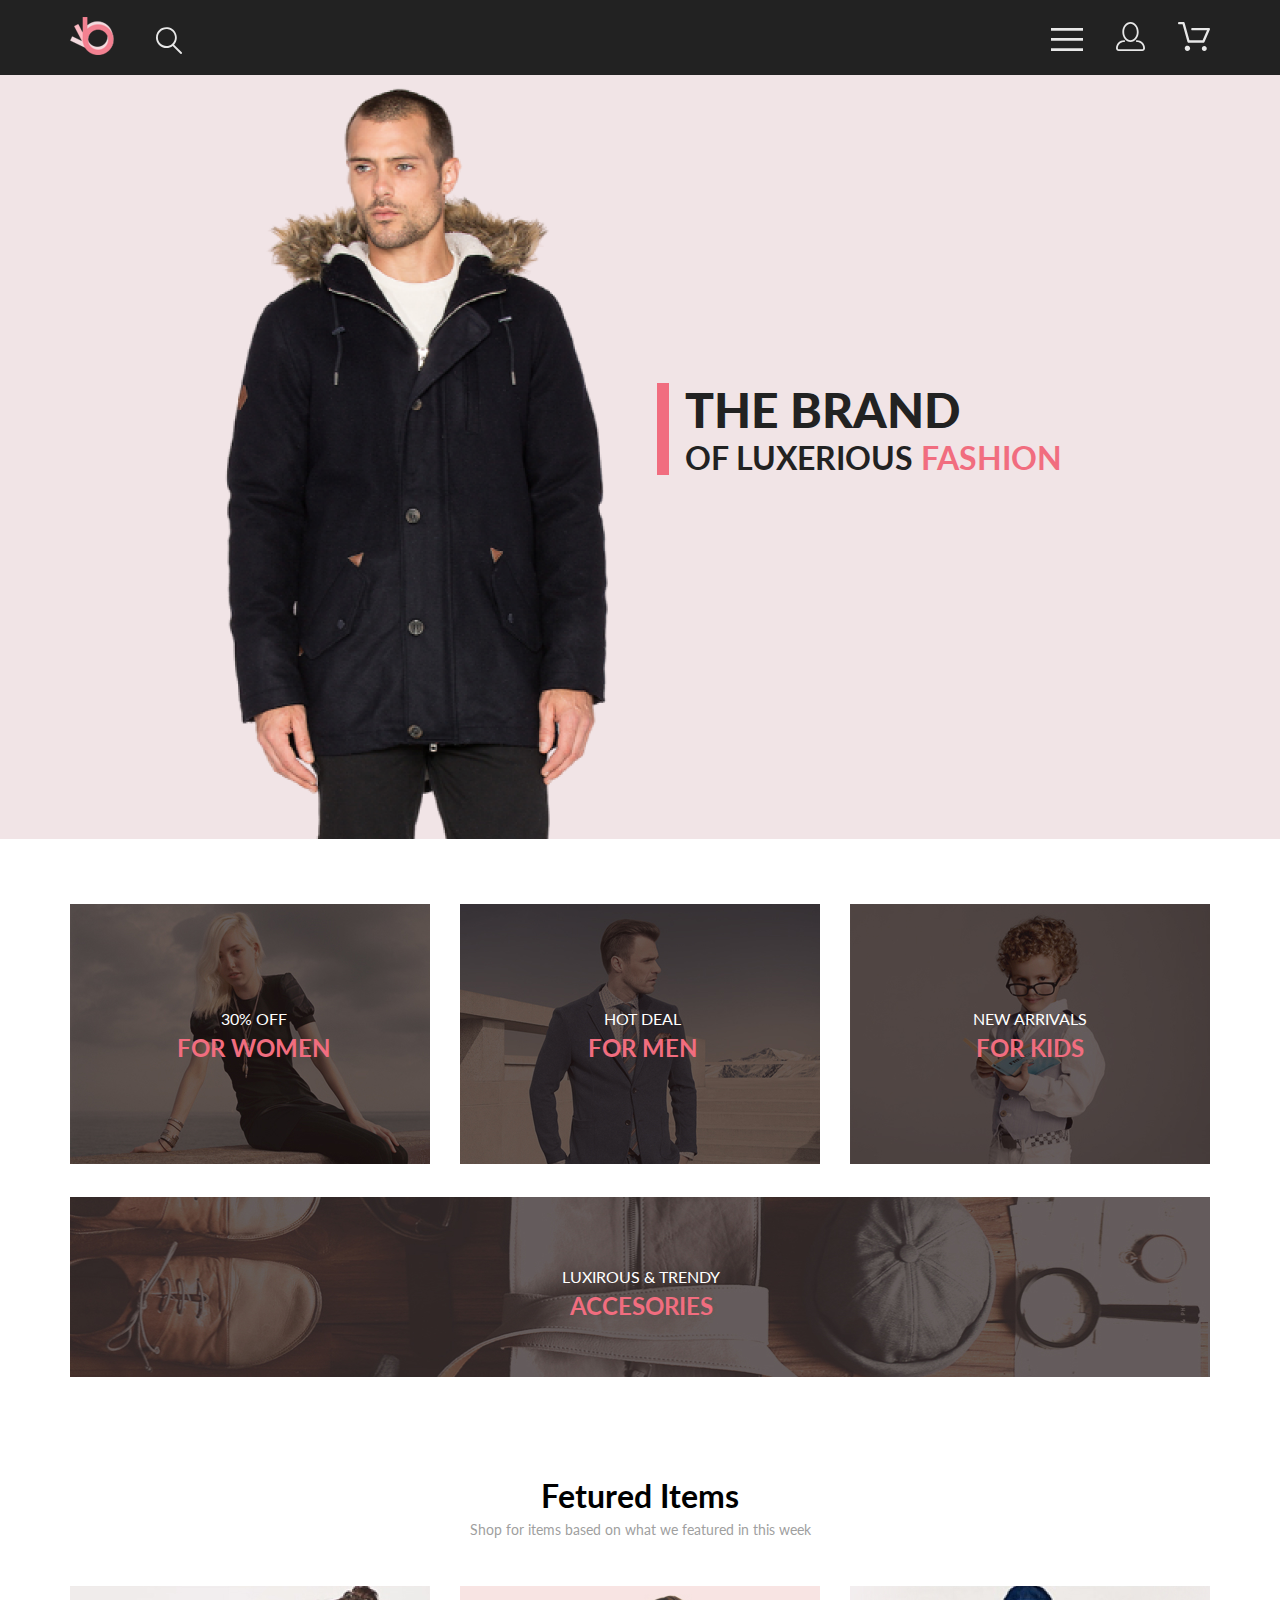
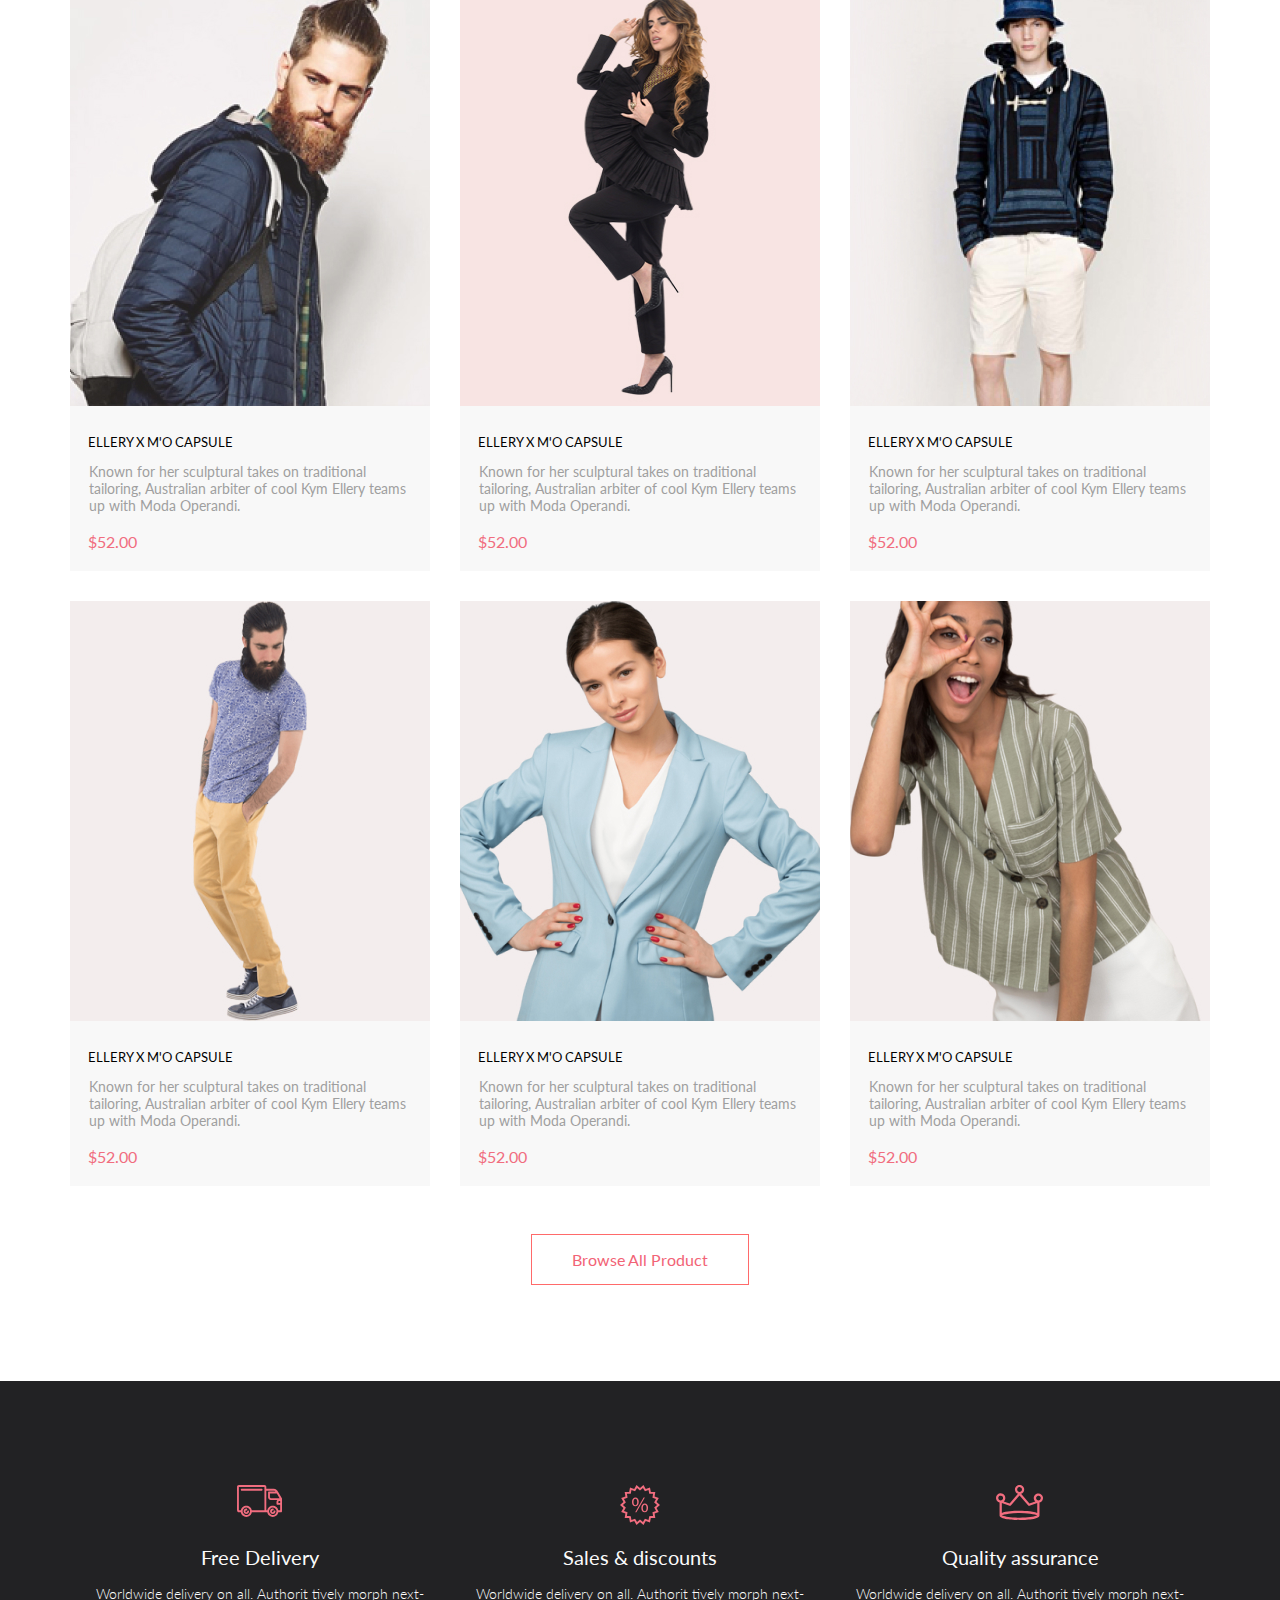
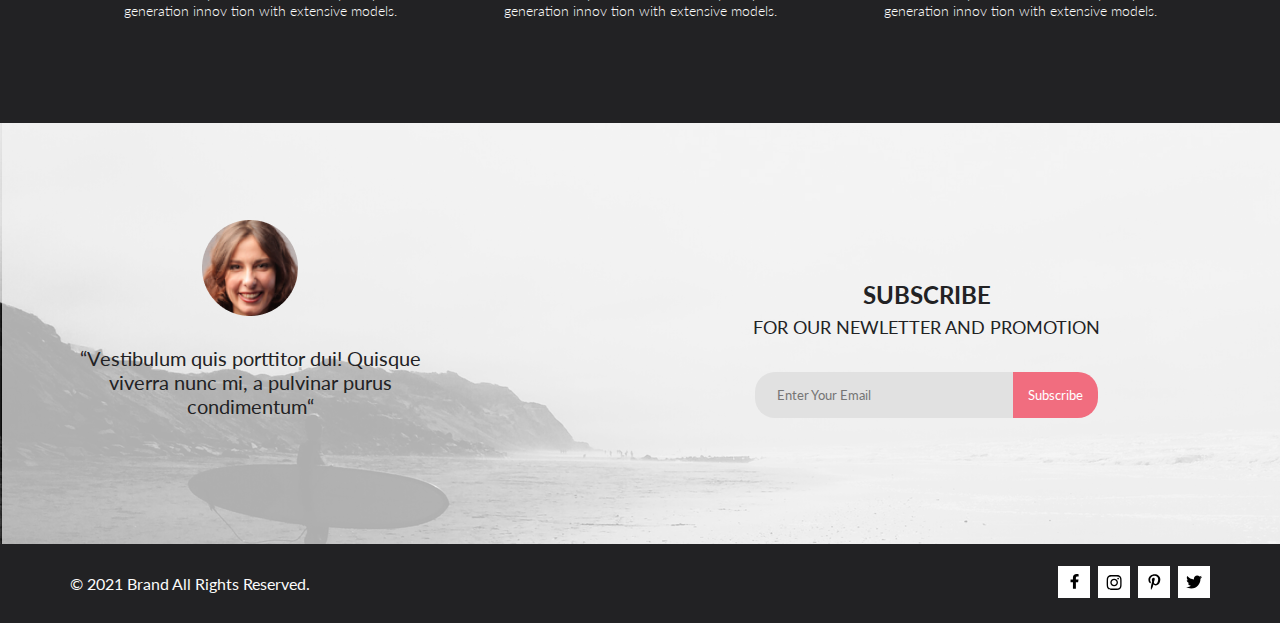
<file: index.html>
<!DOCTYPE html>
<html lang="en">
  <head>
    <meta charset="UTF-8" />
    <meta http-equiv="X-UA-Compatible" content="IE=edge" />
    <meta name="viewport" content="width=device-width, initial-scale=1.0" />
    <link rel="preconnect" href="https://fonts.googleapis.com" />
    <link rel="preconnect" href="https://fonts.gstatic.com" crossorigin />
    <link
      href="https://fonts.googleapis.com/css2?family=Lato:ital,wght@0,300;0,400;0,700;0,900;1,300;1,400;1,700;1,900&display=swap"
      rel="stylesheet"
    />
    <link rel="stylesheet" href="css/style.css" />
    <title>Shop</title>
  </head>
  <body>
    <div class="header">
      <nav class="menu">
        <div class="menu__body">
          <div class="menu__icons-group">
            <a href="" class="menu__left-link link"
              ><img src="img/header/icon-01.svg" alt="logo: home" /></a
            ><a href="" class="menu__left-link link"
              ><img src="img/header/icon-02.svg" alt="icon: search"
            /></a>
          </div>
          <div class="menu__icons-group">
            <a href="#" class="menu__right-link link">
              <img src="img/header/icon-03.svg" alt="icon: menu" />
            </a>
            <a href="#" class="menu__right-link link">
              <img src="img/header/icon-04.svg" alt="icon: profile" />
            </a>
            <a href="#" class="menu__right-link link">
              <img src="img/header/icon-05.svg" alt="icon: bucket" />
            </a>
          </div>
        </div>
      </nav>
      <div class="header__main">
        <div class="header__name">
          <img src="img/header/vertical-line.svg" alt="pink verical line" />
          <h1 class="header__title">
            <span class="header__title_first-line">THE BRAND</span> <br />
            OF LUXERIOUS
            <span class="header__title_pink-word">FASHION</span>
          </h1>
        </div>
      </div>
    </div>
    <div class="categories">
      <div class="categories__body">
        <div class="categories__cards-box">
          <div class="categories__card">
            <img
              src="img/categories/01.jpg"
              alt="for women"
              class="categories__img"
            />
            <a href="#" class="categories__title categories__title_for-women">
              30% OFF <br />
              <span class="categories__title_pink-words">FOR WOMEN</span>
            </a>
          </div>
          <div class="categories__card">
            <img
              src="img/categories/02.jpg"
              alt="foe men"
              class="categories__img"
            />
            <a href="#" class="categories__title">
              HOT DEAL <br />
              <span class="categories__title_pink-words">FOR MEN</span>
            </a>
          </div>
          <div class="categories__card">
            <img
              src="img/categories/03.jpg"
              alt="for kids"
              class="categories__img"
            />
            <a href="#" class="categories__title">
              NEW ARRIVALS <br />
              <span class="categories__title_pink-words">FOR KIDS</span>
            </a>
          </div>
        </div>
        <div class="categories__card">
          <img
            src="img/categories/04.jpg"
            alt="accesories"
            class="categories__img"
          />
          <a href="#" class="categories__title categories__title_accesories">
            LUXIROUS & TRENDY <br />
            <span class="categories__title_pink-words">ACCESORIES</span>
          </a>
        </div>
      </div>
    </div>
    <div class="featured-items">
      <div class="featured-items__body">
        <h1 class="featured-items__title">Fetured Items</h1>
        <p class="featured-items__text text">
          Shop for items based on what we featured in this week
        </p>
        <div class="products">
          <a href="#" class="products__card link">
            <img src="img/featured-items/01.jpg" alt="product photo" />
            <h4 class="products__title">ELLERY X M'O CAPSULE</h4>
            <p class="products__text text">
              Known for her sculptural takes on traditional tailoring,
              Australian arbiter of cool Kym Ellery teams up with Moda Operandi.
            </p>
            <p class="products__price">$52.00</p>
          </a>
          <a href="#" class="products__card link">
            <img src="img/featured-items/02.jpg" alt="product photo" />
            <h4 class="products__title">ELLERY X M'O CAPSULE</h4>
            <p class="products__text text">
              Known for her sculptural takes on traditional tailoring,
              Australian arbiter of cool Kym Ellery teams up with Moda Operandi.
            </p>
            <p class="products__price">$52.00</p>
          </a>
          <a href="#" class="products__card link">
            <img src="img/featured-items/03.jpg" alt="product photo" />
            <h4 class="products__title">ELLERY X M'O CAPSULE</h4>
            <p class="products__text text">
              Known for her sculptural takes on traditional tailoring,
              Australian arbiter of cool Kym Ellery teams up with Moda Operandi.
            </p>
            <p class="products__price">$52.00</p>
          </a>
          <a href="#" class="products__card link">
            <img src="img/featured-items/04.jpg" alt="product photo" />
            <h4 class="products__title">ELLERY X M'O CAPSULE</h4>
            <p class="products__text text">
              Known for her sculptural takes on traditional tailoring,
              Australian arbiter of cool Kym Ellery teams up with Moda Operandi.
            </p>
            <p class="products__price">$52.00</p>
          </a>
          <a href="#" class="products__card link">
            <img src="img/featured-items/05.jpg" alt="product photo" />
            <h4 class="products__title">ELLERY X M'O CAPSULE</h4>
            <p class="products__text text">
              Known for her sculptural takes on traditional tailoring,
              Australian arbiter of cool Kym Ellery teams up with Moda Operandi.
            </p>
            <p class="products__price">$52.00</p>
          </a>
          <a href="#" class="products__card link">
            <img src="img/featured-items/06.jpg" alt="product photo" />
            <h4 class="products__title">ELLERY X M'O CAPSULE</h4>
            <p class="products__text text">
              Known for her sculptural takes on traditional tailoring,
              Australian arbiter of cool Kym Ellery teams up with Moda Operandi.
            </p>
            <p class="products__price">$52.00</p>
          </a>
        </div>
        <button class="featured-items__button button">
          Browse All Product
        </button>
      </div>
    </div>
    <div class="shop-features">
      <div class="shop-features__body">
        <div class="features-box">
          <div class="features-box__item">
            <img src="img/features-box/01.svg" alt="delivery icon" />
            <h3 class="features-box__title">Free Delivery</h3>
            <p class="features-box__text">
              Worldwide delivery on all. Authorit tively morph next-generation
              innov tion with extensive models.
            </p>
          </div>
          <div class="features-box__item">
            <img src="img/features-box/02.svg" alt="discount icon" />
            <h3 class="features-box__title">Sales & discounts</h3>
            <p class="features-box__text">
              Worldwide delivery on all. Authorit tively morph next-generation
              innov tion with extensive models.
            </p>
          </div>
          <div class="features-box__item">
            <img src="img/features-box/03.svg" alt="quality icon" />
            <h3 class="features-box__title">Quality assurance</h3>
            <p class="features-box__text">
              Worldwide delivery on all. Authorit tively morph next-generation
              innov tion with extensive models.
            </p>
          </div>
        </div>
      </div>
    </div>
    <footer class="footer">
      <div class="footer-top">
        <div class="footer-top__body">
          <div class="creator">
            <img src="img/footer/01.png" alt="photo of creator" />
            <p class="creator__text">
              “Vestibulum quis porttitor dui! Quisque viverra nunc mi, a
              pulvinar purus condimentum“
            </p>
          </div>
          <div class="subscribe">
            <p class="subscribe__text">
              <span class="subscribe__title">SUBSCRIBE</span> <br />
              FOR OUR NEWLETTER AND PROMOTION
            </p>
            <form action="#" class="subscribe__form">
              <input
                class="subscribe__email-area"
                type="email"
                placeholder="Enter Your Email"
              />
              <button class="subscribe__button" type="submit">Subscribe</button>
            </form>
          </div>
        </div>
      </div>
      <div class="footer__bottom">
        <div class="footer__body">
          <p class="footer__copyright">
            &copy; 2021 Brand All Rights Reserved.
          </p>
          <div class="footer__links-group">
            <a href="#" class="footer__link footer__link_facebook link"></a
            ><a href="#" class="footer__link footer__link_instagram link"></a
            ><a href="#" class="footer__link footer__link_pinterest link"></a
            ><a href="#" class="footer__link footer__link_twitter link"></a>
          </div>
        </div>
      </div>
    </footer>
  </body>
</html>
</file>
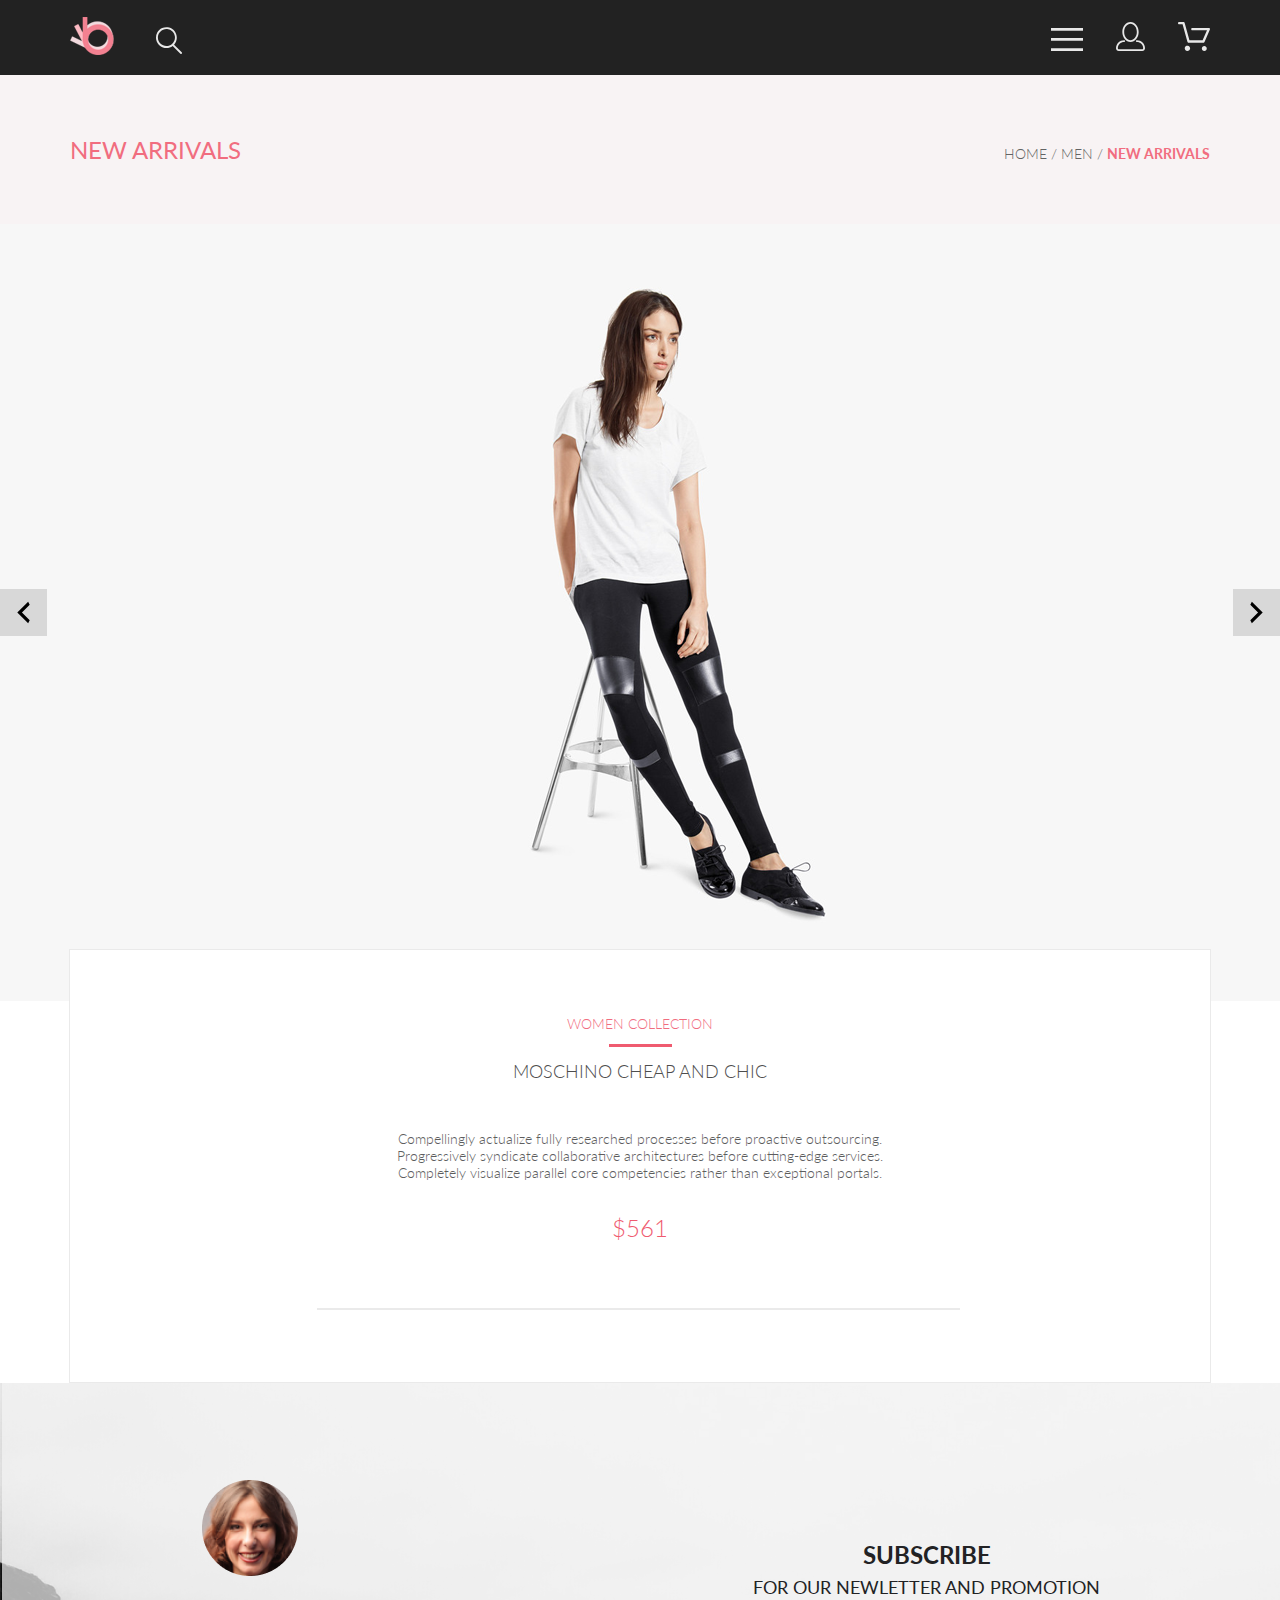
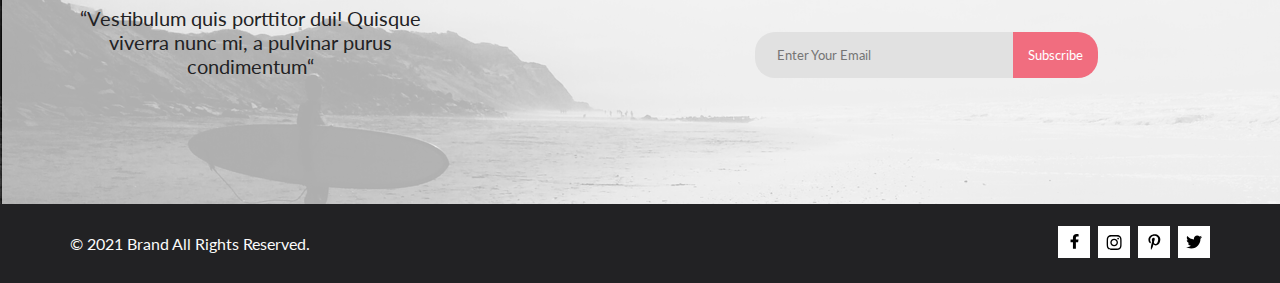
<file: product.html>
<!DOCTYPE html>
<html lang="en">
  <head>
    <meta charset="UTF-8" />
    <meta http-equiv="X-UA-Compatible" content="IE=edge" />
    <meta name="viewport" content="width=device-width, initial-scale=1.0" />
    <link rel="preconnect" href="https://fonts.googleapis.com" />
    <link rel="preconnect" href="https://fonts.gstatic.com" crossorigin />
    <link
      href="https://fonts.googleapis.com/css2?family=Lato:ital,wght@0,300;0,400;0,700;0,900;1,300;1,400;1,700;1,900&display=swap"
      rel="stylesheet"
    />
    <link rel="stylesheet" href="css/style.css" />
    <title>Product</title>
  </head>
  <body>
    <div class="header">
      <nav class="menu">
        <div class="menu__body">
          <div class="menu__icons-group">
            <a href="" class="menu__left-link link"
              ><img src="img/header/icon-01.svg" alt="logo: home" /></a
            ><a href="" class="menu__left-link link"
              ><img src="img/header/icon-02.svg" alt="icon: search"
            /></a>
          </div>
          <div class="menu__icons-group">
            <a href="#" class="menu__right-link link">
              <img src="img/header/icon-03.svg" alt="icon: menu" />
            </a>
            <a href="#" class="menu__right-link link">
              <img src="img/header/icon-04.svg" alt="icon: profile" />
            </a>
            <a href="#" class="menu__right-link link">
              <img src="img/header/icon-05.svg" alt="icon: bucket" />
            </a>
          </div>
        </div>
      </nav>
      <nav class="add-nav">
        <div class="add-nav__body">
          <a href="#" class="add-nav__categorie link">NEW ARRIVALS</a>
          <a href="#" class="add-nav__adress link">
            HOME / MEN /
            <span class="add-nav__adress_final-point">NEW ARRIVALS</span>
          </a>
        </div>
      </nav>
    </div>
    <div class="product">
      <button class="product__slide product__slide_left"></button>
      <button class="product__slide product__slide_right"></button>
    </div>
    <div class="product-description">
      <h3 class="product-description__collection">WOMEN COLLECTION</h3>
      <h3 class="product-description__name">MOSCHINO CHEAP AND CHIC</h3>
      <p class="product-description__text">Compellingly actualize fully researched processes before proactive outsourcing. Progressively syndicate collaborative architectures before cutting-edge services. Completely visualize parallel core competencies rather than exceptional portals. </p>
      <p class="product-description__price">$561</p>
      <div class="choise-row">
      </div>
    </div>

    <footer class="footer">
      <div class="footer-top">
        <div class="footer-top__body">
          <div class="creator">
            <img src="img/footer/01.png" alt="photo of creator" />
            <p class="creator__text">
              “Vestibulum quis porttitor dui! Quisque viverra nunc mi, a
              pulvinar purus condimentum“
            </p>
          </div>
          <div class="subscribe">
            <p class="subscribe__text">
              <span class="subscribe__title">SUBSCRIBE</span> <br />
              FOR OUR NEWLETTER AND PROMOTION
            </p>
            <form action="#" class="subscribe__form">
              <input
                class="subscribe__email-area"
                type="email"
                placeholder="Enter Your Email"
              />
              <button class="subscribe__button" type="submit">Subscribe</button>
            </form>
          </div>
        </div>
      </div>
      <div class="footer__bottom">
        <div class="footer__body">
          <p class="footer__copyright">
            &copy; 2021 Brand All Rights Reserved.
          </p>
          <div class="footer__links-group">
            <a href="#" class="footer__link footer__link_facebook link"></a
            ><a href="#" class="footer__link footer__link_instagram link"></a
            ><a href="#" class="footer__link footer__link_pinterest link"></a
            ><a href="#" class="footer__link footer__link_twitter link"></a>
          </div>
        </div>
      </div>
    </footer#
  </body>
</html>
</file>
<file: css/style.css>
* {
  margin: 0;
  padding: 0;
  font-family: "Lato", sans-serif;
}

.menu {
  background: #222;
}

.menu__body {
  max-width: 1140px;
  margin: 0 auto;
  display: -webkit-box;
  display: -ms-flexbox;
  display: flex;
  -webkit-box-pack: justify;
      -ms-flex-pack: justify;
          justify-content: space-between;
  -webkit-box-align: center;
      -ms-flex-align: center;
          align-items: center;
  padding: 17px 0;
}

.menu__icons-group {
  display: -webkit-box;
  display: -ms-flexbox;
  display: flex;
  -webkit-box-align: end;
      -ms-flex-align: end;
          align-items: flex-end;
}

.menu__left-link {
  margin-right: 41px;
}

.menu__right-link {
  margin-left: 33px;
}

.header__main {
  min-height: 764px;
  background: url(../img/header/top-bg.png) no-repeat, #f1e4e6;
  position: relative;
}

.header__name {
  display: -webkit-box;
  display: -ms-flexbox;
  display: flex;
  -webkit-box-align: center;
      -ms-flex-align: center;
          align-items: center;
  position: absolute;
  top: 40%;
  right: 17%;
  max-width: 405px;
}

.header__title {
  font-family: Lato;
  font-style: normal;
  font-weight: 700;
  font-size: 32px;
  line-height: 38px;
  color: #222222;
  margin-left: 16px;
}

.header__title_first-line {
  font-weight: 900;
  font-size: 48px;
  line-height: 58px;
}

.header__title_pink-word {
  color: #f16d7f;
}

.categories__body {
  max-width: 1140px;
  margin: 65px auto 96px;
}

.categories__cards-box {
  display: -webkit-box;
  display: -ms-flexbox;
  display: flex;
  -webkit-box-pack: justify;
      -ms-flex-pack: justify;
          justify-content: space-between;
  margin-bottom: 30px;
}

.categories__card {
  position: relative;
}

.categories__title {
  text-decoration: none;
  position: absolute;
  top: 100px;
  right: 123px;
  font-weight: 400;
  font-size: 16px;
  line-height: 29px;
  text-align: center;
  color: #ffffff;
}

.categories__title_for-women {
  right: 100px !important;
}

.categories__title_accesories {
  top: 65px;
  right: 490px;
}

.categories__title_pink-words {
  font-weight: 700;
  font-size: 24px;
  color: #f16d7f;
}

.featured-items__body {
  text-align: center;
  max-width: 1140px;
  margin: 0 auto;
}

.featured-items__text {
  margin: 6px 0 48px;
}

.text {
  font-family: Lato;
  font-size: 14px;
  line-height: 17px;
  color: #9f9f9f;
}

.products {
  display: -webkit-box;
  display: -ms-flexbox;
  display: flex;
  -ms-flex-wrap: wrap;
      flex-wrap: wrap;
  -webkit-box-pack: justify;
      -ms-flex-pack: justify;
          justify-content: space-between;
  margin-bottom: 18px;
}

.products__card {
  max-width: 360px;
  text-align: start;
  background: #f8f8f8;
  margin-bottom: 30px;
}

.products__title {
  margin: 25px 0 0 18px;
  font-family: Lato;
  font-weight: normal;
  font-size: 13px;
  line-height: 16px;
  color: #000000;
}

.products__text {
  margin: 13px 16px 0 19px;
}

.products__price {
  margin: 18px 0 20px 18px;
  color: #f16d7f;
}

.featured-items__button {
  background: #fff;
  font-size: 16px;
  line-height: 19px;
  color: #f26376;
  padding: 15px 40px;
  margin-bottom: 96px;
}

.shop-features {
  background: #222224;
  padding: 104px 0;
}

.shop-features__body {
  max-width: 1140px;
  margin: 0 auto;
}

.features-box {
  display: -webkit-box;
  display: -ms-flexbox;
  display: flex;
  -webkit-box-pack: justify;
      -ms-flex-pack: justify;
          justify-content: space-between;
}

.features-box__item {
  display: -webkit-box;
  display: -ms-flexbox;
  display: flex;
  -webkit-box-orient: vertical;
  -webkit-box-direction: normal;
      -ms-flex-direction: column;
          flex-direction: column;
  -webkit-box-align: center;
      -ms-flex-align: center;
          align-items: center;
  height: 134px;
}

.features-box__title {
  font-weight: normal;
  font-size: 19.96px;
  line-height: 24px;
  margin: auto 0 16px;
  color: #fbfbfb;
}

.features-box__text {
  font-weight: 300;
  font-size: 13.972px;
  line-height: 17px;
  text-align: center;
  color: #fbfbfb;
}

.footer-top {
  background: url(../img/footer/bg.png);
}

.footer-top__body {
  margin: 0 auto;
  display: -webkit-box;
  display: -ms-flexbox;
  display: flex;
  max-width: 1140px;
  padding: 97px 0 126px;
  -webkit-box-pack: justify;
      -ms-flex-pack: justify;
          justify-content: space-between;
}

.creator {
  display: -webkit-box;
  display: -ms-flexbox;
  display: flex;
  -webkit-box-orient: vertical;
  -webkit-box-direction: normal;
      -ms-flex-direction: column;
          flex-direction: column;
  -webkit-box-align: center;
      -ms-flex-align: center;
          align-items: center;
  max-width: 360px;
}

.creator__text {
  margin-top: 30px;
  text-align: center;
  font-size: 20px;
  line-height: 24px;
  color: #222224;
}

.subscribe {
  display: -webkit-box;
  display: -ms-flexbox;
  display: flex;
  -webkit-box-orient: vertical;
  -webkit-box-direction: normal;
      -ms-flex-direction: column;
          flex-direction: column;
  -webkit-box-pack: end;
      -ms-flex-pack: end;
          justify-content: flex-end;
  -webkit-box-align: center;
      -ms-flex-align: center;
          align-items: center;
  margin-right: 110px;
}

.subscribe__text {
  font-style: normal;
  font-size: 18px;
  line-height: 167.2%;
  text-align: center;
  color: #222224;
}

.subscribe__title {
  font-weight: bold;
  font-size: 24px;
}

.subscribe__form {
  display: -webkit-box;
  display: -ms-flexbox;
  display: flex;
  margin-top: 30px;
}

.subscribe__email-area {
  border: none;
  outline: none;
  padding: 7px 22px;
  width: 258px;
  -webkit-box-sizing: border-box;
          box-sizing: border-box;
  height: 46px;
  border-radius: 20px 0 0 20px;
  background: #e1e1e1;
}

.subscribe__button {
  border: none;
  border-radius: 0 20px 20px 0;
  background: #f16d7f;
  color: #fff;
  padding: 15px;
}

.footer__bottom {
  background: #222224;
}

.footer__body {
  margin: 0 auto;
  display: -webkit-box;
  display: -ms-flexbox;
  display: flex;
  max-width: 1140px;
  -webkit-box-pack: justify;
      -ms-flex-pack: justify;
          justify-content: space-between;
}

.footer__copyright {
  margin: 30px 0;
  font-size: 16px;
  line-height: 19px;
  color: #fbfbfb;
}

.footer__links-group {
  -ms-flex-item-align: center;
      -ms-grid-row-align: center;
      align-self: center;
}

.footer__link {
  margin-left: 8px;
  display: inline-block;
  width: 32px;
  height: 32px;
  background-color: #fff !important;
}

.footer__link_facebook {
  background: url(../img/footer/bottom/01.svg) no-repeat center;
}

.footer__link_facebook:hover {
  background: url(../img/footer/bottom/01h.svg) no-repeat center;
}

.footer__link_instagram {
  background: url(../img/footer/bottom/02.svg) no-repeat center;
}

.footer__link_instagram:hover {
  background: url(../img/footer/bottom/02h.svg) no-repeat center;
}

.footer__link_pinterest {
  background: url(../img/footer/bottom/03.svg) no-repeat center;
}

.footer__link_pinterest:hover {
  background: url(../img/footer/bottom/03h.svg) no-repeat center;
}

.footer__link_twitter {
  background: url(../img/footer/bottom/04.svg) no-repeat center;
}

.footer__link_twitter:hover {
  background: url(../img/footer/bottom/04h.svg) no-repeat center;
}

.footer__link:hover {
  background-color: #f16d7f !important;
}

.button {
  border: 1px solid #ff6a6a;
}

.link {
  text-decoration: none;
}

.add-nav {
  background: #f8f3f4;
}

.add-nav__body {
  max-width: 1140px;
  margin: 0 auto;
  display: -webkit-box;
  display: -ms-flexbox;
  display: flex;
  -webkit-box-pack: justify;
      -ms-flex-pack: justify;
          justify-content: space-between;
  padding: 60px 0;
  -webkit-box-align: baseline;
      -ms-flex-align: baseline;
          align-items: baseline;
}

.add-nav__categorie {
  font-size: 24px;
  line-height: 29px;
  color: #f16d7f;
}

.add-nav__adress {
  font-weight: 300;
  font-size: 14px;
  line-height: 17px;
  color: #636363;
}

.add-nav__adress_final-point {
  color: #f16d7f;
  font-weight: bold;
}

.product {
  display: -webkit-box;
  display: -ms-flexbox;
  display: flex;
  -webkit-box-pack: justify;
      -ms-flex-pack: justify;
          justify-content: space-between;
  min-height: 777px;
  -webkit-box-align: center;
      -ms-flex-align: center;
          align-items: center;
  background: url(../img/product/01.png) no-repeat center, #f7f7f7;
}

.product__slide {
  width: 47px;
  height: 47px;
  background-color: rgba(42, 42, 42, 0.15) !important;
  border: none;
  cursor: pointer;
}

.product__slide_left {
  background: url(../img/product/product/01.svg) no-repeat center;
}

.product__slide_left:hover {
  background: url(../img/product/product/01h.svg) no-repeat center;
}

.product__slide_right {
  background: url(../img/product/product/02.svg) no-repeat center;
}

.product__slide_right:hover {
  background: url(../img/product/product/02h.svg) no-repeat center;
}

.product-description {
  position: relative;
  max-width: 1140px;
  margin: -52px auto 0;
  display: -webkit-box;
  display: -ms-flexbox;
  display: flex;
  -webkit-box-orient: vertical;
  -webkit-box-direction: normal;
      -ms-flex-direction: column;
          flex-direction: column;
  -webkit-box-align: center;
      -ms-flex-align: center;
          align-items: center;
  border: 1px solid #eaeaea;
  -webkit-box-pack: center;
      -ms-flex-pack: center;
          justify-content: center;
  background-color: #fff;
}

.product-description__collection {
  font-weight: 300;
  font-size: 14px;
  line-height: 17px;
  margin: 65px 0 28px;
  color: #f16d7f;
}

.product-description__collection::after {
  position: absolute;
  content: " ";
  width: 63px;
  height: 3px;
  top: 94px;
  right: 538px;
  background: #ef5b70;
}

.product-description__name {
  font-weight: 300;
  font-size: 18px;
  line-height: 22px;
  margin-bottom: 48px;
  color: #4d4d4d;
}

.product-description__text {
  font-weight: 300;
  font-size: 14px;
  line-height: 17px;
  text-align: center;
  max-width: 555px;
  color: #5e5e5e;
}

.product-description__price {
  font-weight: 300;
  font-size: 24px;
  line-height: 29px;
  margin: 32px 0 130px;
  color: #ef5b70;
}

.product-description__price::after {
  content: " ";
  position: absolute;
  top: 358px;
  right: 250px;
  width: 641px;
  border: 1px solid #eaeaea;
}

.choise-row {
  height: 10px;
}
/*# sourceMappingURL=style.css.map */
</file>
